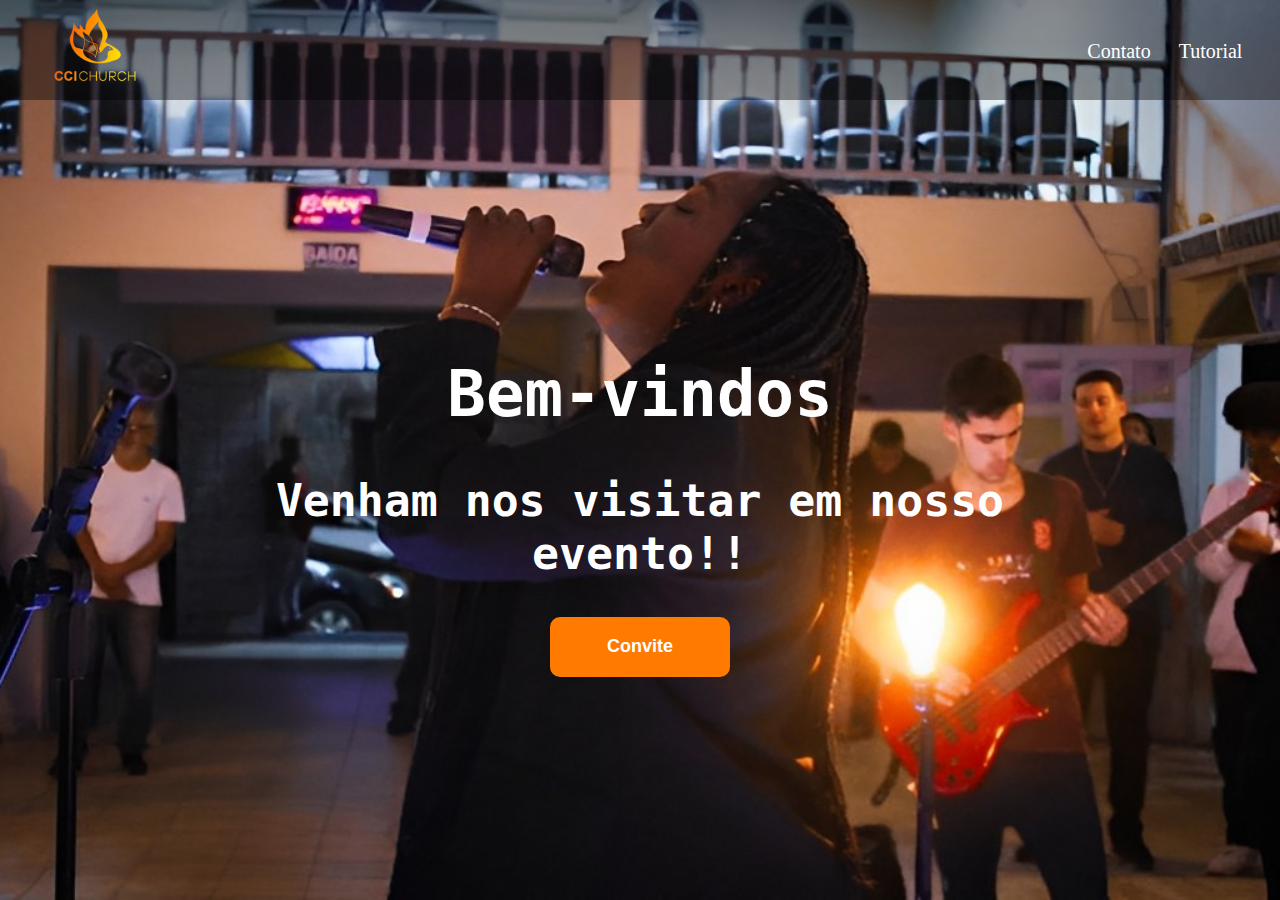
<file: CCitanhaem/index.html>
<!DOCTYPE html>
<html lang="en">
<head>
    <meta charset="UTF-8">
    <meta http-equiv="X-UA-Compatible" content="IE=edge">
    <meta name="viewport" content="width=device-width, initial-scale=1.0">
    <link rel="stylesheet" href="style.css">
    <link rel="icon" href="logo/igreja.png">
    <title>Church</title>
</head>
<body>
    <div class="wrapper">
        <nav class="navbar">
            <img class="logo" src="logo/igreja.png" alt="">
            <ul>
                <li><a href="https://wa.me/55">Contato</a></li>
                <li><a class="#">Tutorial</a></li>
            </ul>
        </nav>
        <div class="center">
            <h1>Bem-vindos</h1>
            <h2>Venham nos visitar em nosso evento!!</h2>
            <div class="button">
                <button><a href="convite.html">Convite</a></button>
            </div>
        </div>
    </div>
</body>
</html>
</file>
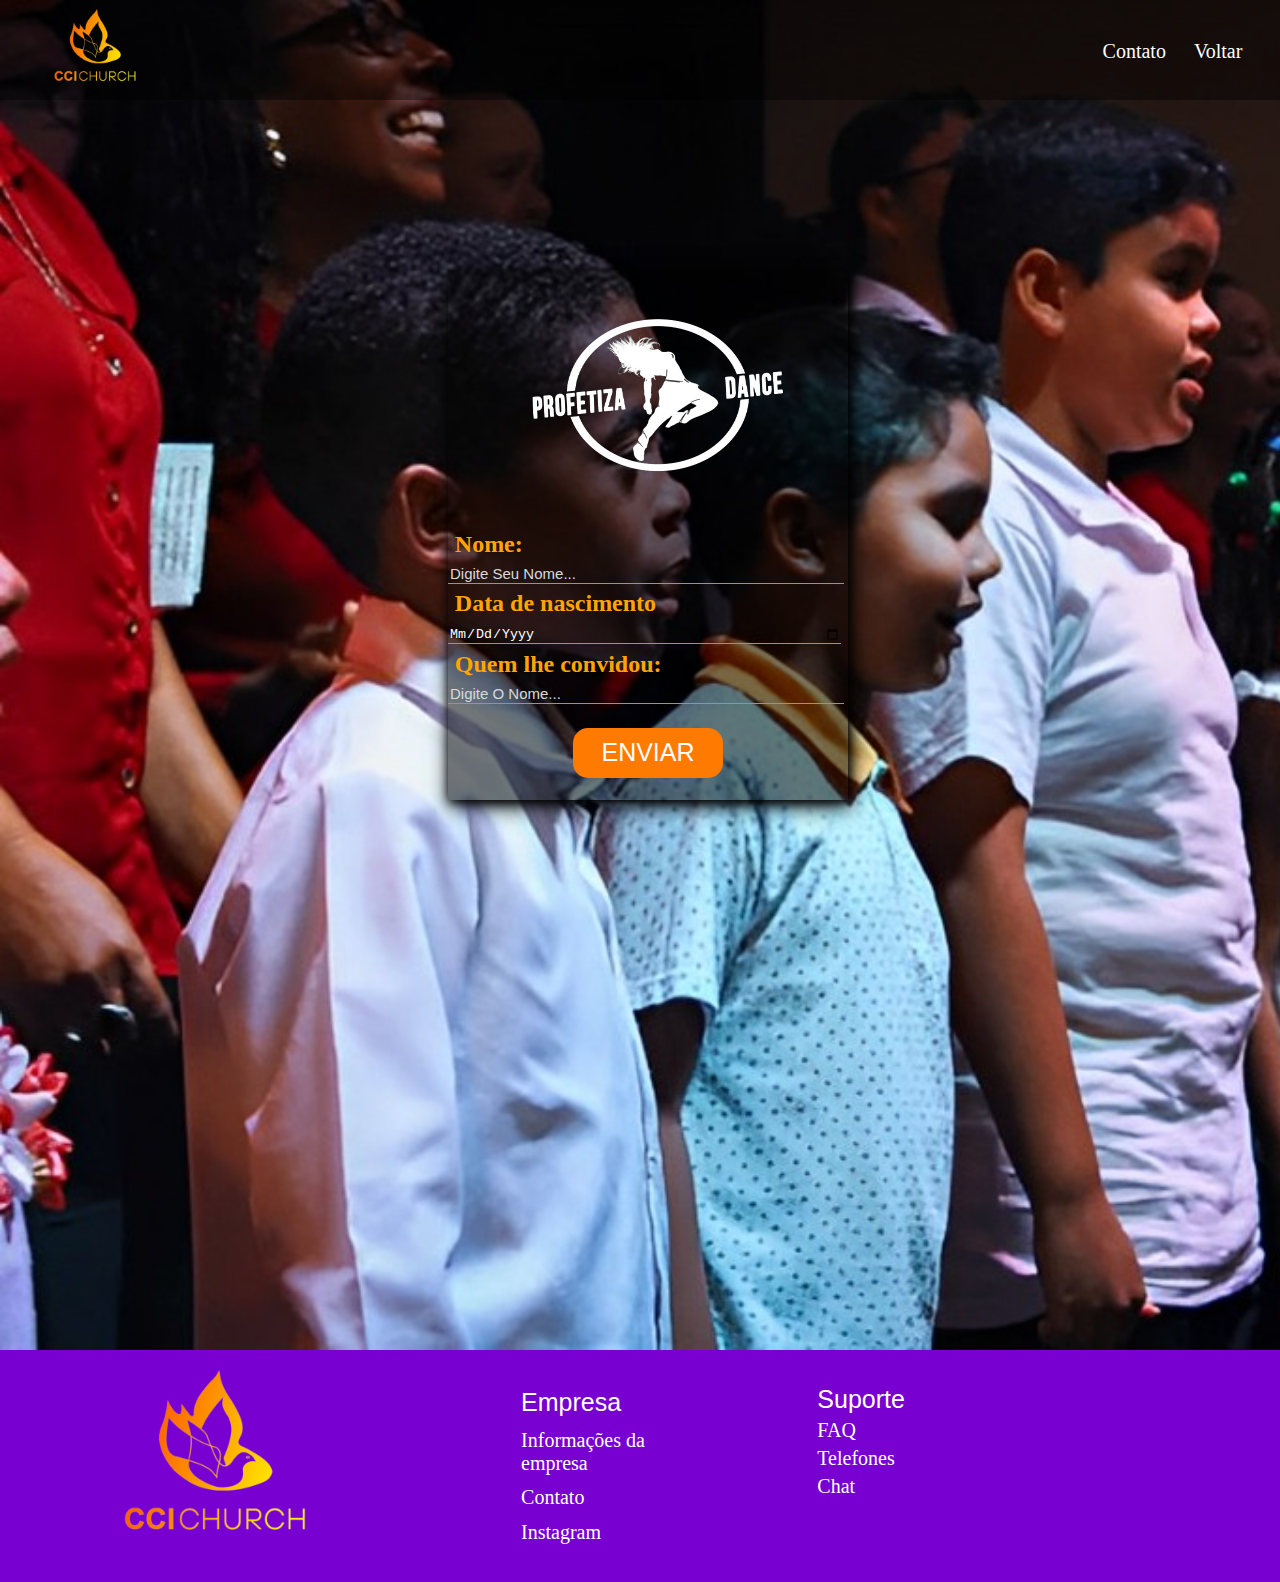
<file: CCitanhaem/convite.html>
<!DOCTYPE html>
<html lang="en">
<head>
    <meta charset="UTF-8">
    <meta http-equiv="X-UA-Compatible" content="IE=edge">
    <meta name="viewport" content="width=device-width, initial-scale=1.0">
    <link rel="stylesheet" href="convite.css">
    <link rel="icon" href="logo/igreja.png">
    <title>Church</title>
</head>
<body>
    <div class="wrapper">
        <nav class="navbar">
            <img class="logo_header" src="logo/igreja.png" alt="">
            <ul>
                <li><a href="https://wa.me/5513997896922">Contato</a></li>
                <li><a class="active" href="index.html">Voltar</a></li>
            </ul>
        </nav>
    </div>

    <div class="dados">
        <div class="container">
            <div class="logo_card">
                <img src="logo/dança.png" alt="">
            </div>
    
    
               <div class="input-field">
                    <h6>Nome:</h6>
                    <input type="text" name="nome" id="nome" placeholder="Digite seu nome...">
                    <label for="nome"> </label>
                </div>
            
                <div class="input-field">
                    <h6>Data de nascimento</h6>
                    <input class="data" type="date" name="data" id="data" placeholder="Digite sua data...">
                    <label for="data"> </label>
                </div>
    
                <div class="input-field">
                    <h6>Quem lhe convidou:</h6>
                    <input class="convite" type="text" name="convite" id="convite" placeholder="Digite o nome...">
                       <label for="convite"></label>
                </div>
    
                <div class="center">
                    <button onclick="gerarRecibo()">Enviar</button>
                </div>
           
        </div>
    </div>

    <div class="print">
        <h1>CONVIDADO</h1>
        <p>Nome: <span id="recibo_nome"></span></p>
        <p>Data de nascimento: <span id="recibo_data"></span></p>
        <p>Convidado por: <span id="recibo_convite"></span></p>
        <br /><br />
        <div class="aviso"><h4>APRESENTE ESTE CONVITE AO ENTRAR</h4></div>
    </div>

    <script>
        function gerarRecibo(){
            
            document.getElementById('recibo_nome').innerHTML = document.getElementById('nome').value;
            document.getElementById('recibo_data').innerHTML = document.getElementById('data').value;
            document.getElementById('recibo_convite').innerHTML = document.getElementById('convite').value;
            window.print();
        }
    </script>

<footer class="footer">
    <img class="logo1" src="logo/igreja.png" alt="">

    <ul>
        <li class="titulo"><a href="#">Empresa</a></li>
        <li><a href="#">Informações da empresa</a></li>
        <li><a href="https://wa.me/5513988373455">Contato</a></li>
        <li><a href="https://www.instagram.com/ccitanhaem/">Instagram</a></li>
    </ul>

    <ul>
        <li class="titulo"><a href="#">Suporte</a></li>
        <li><a href="#">FAQ</a></li>
        <li><a href="#">Telefones</a></li>
        <li><a href="">Chat</a></li>
    </ul>

    
</footer>
</body>
</html>
</file>
<file: CCitanhaem/style.css>
body{
    margin: 0;
    padding: 0;
    width: 100%;
    height: 100%;
    overflow: hidden;
 }

 
 .wrapper{
  height: 100vh;
  width: 100%;
  background-image: url(img/home.jpg);
  background-size: cover;
  background-position: center;
  background-repeat: no-repeat;
  transform: 0s;

  animation-name: animate;
  animation-direction:alternate-reverse;
  animation-duration:50s;
  animation-fill-mode:forwards;
  animation-iteration-count:infinite;
  animation-play-state:running;
  animation-timing-function:ease-in-out; 
} 

@keyframes animate{
  0%{
      background-image: url(img/cc2.jpg);
  }20%{
      background-image: url(img/cc3.jpg);
  }40%{
      background-image: url(img/cc4.jpg);
  }60%{
      background-image: url(img/cc5.jpg);
  }80%{
      background-image: url(img/cc6.jpg);
  }100%{
      background-image: url(img/cc7.jpg);
  }
} 

 .navbar{
    width: 100%;
    height: 100px;
    background: rgba(0, 0, 0, 0.4);
 }

 .navbar ul{
    float: right;
    margin-right: 2%;
 }

 .navbar ul li{
    list-style: none;
    margin: 0 12px;
    display: inline-block;
    line-height: 70px;
 }

 .navbar ul li a{
   text-decoration: none;
   color: #fff;
   font-size: 20px;
   font-family: 'Roboto', 'sans-serif';
 }

 .logo{
   width: 90px;
   height: auto;
   padding: 0px 50px;
 }

 .wrapper .center{
   position: absolute;
   top: 57%;
   left: 50%;
   transform: translate(-50%, -50%);
   font-family: '';
   user-select: none;
 }

 .center h1{
   color: #fff;
   font-size: 4rem;
   font-family: OCR A Std, monospace;
   font-weight: bold;
   width: 900px;
   text-align: center;
 }

 .center h2{
   color: #fff;
   font-size: 2.8rem;
   font-family: OCR A Std, monospace;
   font-weight: bold;
   margin-top: 10px;
   text-align: center;
 }

 .center .button{
   margin: 35px 360px;
 }

 .button button{
   height: 60px;
   width: 180px;
   font-size: 18px;
   font-weight: bold;
   color: #fff;
   background-color: #ff7a01;
   cursor: pointer;
   border: none;
   border-radius: 10px;
 }

 .button a {
  text-decoration: none;
  color: #fff
 }

 @media screen and (max-width: 768px) {   
   .center h2{
      font-size: 1.4rem;
   }

   body{
    position: fixed;
   }

   .logo{
    padding-top: -30px;
    padding: 20px;
    height: 70px;
   }

   .center h1{
    font-size: 1.5rem;
    width: auto;
   }

   .center h2{
    font-size: 1rem;
   }
 }

 @media screen and (min-width: 200px) and (max-width: 450px){
   .logo{
      padding-top: -30px;
      padding: 3px;
      height: 70px;
   }


   ul{
    padding: 0;
   }
 }
</file>
<file: CCitanhaem/convite.css>
body{
    margin: 0;
    padding: 0;
    width: 100%;
    height: 100%;
    overflow-x: hidden;
    overflow-y: scroll;
 }

 .wrapper{
    background-image: url(img/cc6.jpg);
    background-size: cover;
    height: 150vh;
 }

 .navbar{
    width: 100%;
    height: 100px;
    background: rgba(0, 0, 0, 0.4);
 }

 .navbar ul{
    float: right;
    margin-right: 2%;
 }

 .navbar ul li{
    list-style: none;
    margin: 0 12px;
    display: inline-block;
    line-height: 70px;
 }

 .navbar ul li a{
   text-decoration: none;
   color: #fff;
   font-size: 20px;
   font-family: 'Roboto', 'sans-serif';
 }

 .logo_header{
   width: 90px;
   height: auto;
   padding: 0px 50px;
 }

 .container{
   align-items: center;
   height: 530px;
   width: 400px;
   position: absolute;
   top: 30%;
   left: 35%;
   background: rgba(0, 0, 0, 0.527);
   box-shadow: 1px 2px 10px #000, 3px 6px 20px #000;
 }

 .logo_card img{
   width: 300px;
   height: 250px;
   position: relative;
   left: 15%;
   top: -20%;
}

h6{
   margin: 3%;
   padding: 1.7%;
   margin: 0%;
   font-size: 1.5rem;
   color: orange;
}

input{
   text-transform: capitalize;
    top: -20%;
    width: 98%;
    background: transparent;
    border: none;
    outline: none;
    border-bottom: 1px solid #FF7A01;
    color: white;
    transition: 25s ease-in-out;
}

.input-field{
    position: relative;
}

::placeholder {
    font-size: 15px;
    color: #d9d9d9;  
}

button{
   height: 50px;
    width: 150px;
    background-color: #FF7A01;
    border: none;
    color: white;
    text-transform: uppercase;
    border-radius: 15px;
    cursor: pointer;
    transition: ease-in 0.3s;
    font-size: 25px;
    margin-top: 6%;
}

.center{
    text-align: center;
}

.print{
   margin: 10px;
   padding: 20px;
   display: none;
   border: 1px solid #000;
   border-radius: 30px;
   width: 600px;
   background-color: #FF7A01;
   color: #fff;
}

.print h1{
   border-bottom: 1px solid #000;
}

.aviso{
   border-top: 1px solid #000;
   text-align: center;
}

/* PDF DO CONVITE */
@media print{
    .print{
      display: block;
    }

    .dados, .wrapper, .footer{
      display: none;
    }
}


footer {
   display: flex;
   height: auto;
   width: 100%;
   background-color: #7800D1;
   border-bottom: 0px;
}

footer ul {
   position: relative;
   left: 25%;
   margin: 2.5%;
   font-size: 20px;
}

footer ul {
   list-style: none;
   top: -15%;
}

footer ul li {
   padding: 3%;
}

footer a {
   text-decoration: none;
   color: #fff;
}

footer .titulo {
   font-family: 'Franklin Gothic Medium', 'Arial Narrow', Arial, sans-serif;
   font-size: 25px;   
}

.logo1 {
   position: relative;
   margin-left: -6%;
   left: 15%;
   top: 5%;
   width: 200px; height: 200px;
}

/* RESPONSIVIDADE */

@media screen and (max-width: 1024px){
   .container{
      height: 500px;
   }

   button{
      height: auto;
      margin-top: 4%;
   }
}

 @media screen and (max-width: 768px) {   
   .center h2{
      font-size: 1.4rem;
   }

   .container{
      left: 10%;
      width: 300px;
   }

   .logo1{
      height: 90px;
      width: 90px;
      margin-left: -10%;
   }

   .logo_card{
      margin-left: -20%;
   }

   footer ul {
      position: relative;
      left: 5%;
      margin: 0.5%;
      font-size: 10px;
   }
 }

 @media screen and (min-width: 360px) and (max-width: 420px){
   .navbar ul li{
      line-height: -20px;
   }

   .logo_header{
      padding-top: -30px;
      padding: 20px;
      height: 70px;
   }

   body{
      width: 102vw;
   }
 }

 @media screen and (min-width: 200px) and (max-width: 450px){
   .logo_header{
      padding-top: -30px;
      padding: 10px;
      height: 70px;
   }
 }
</file>
